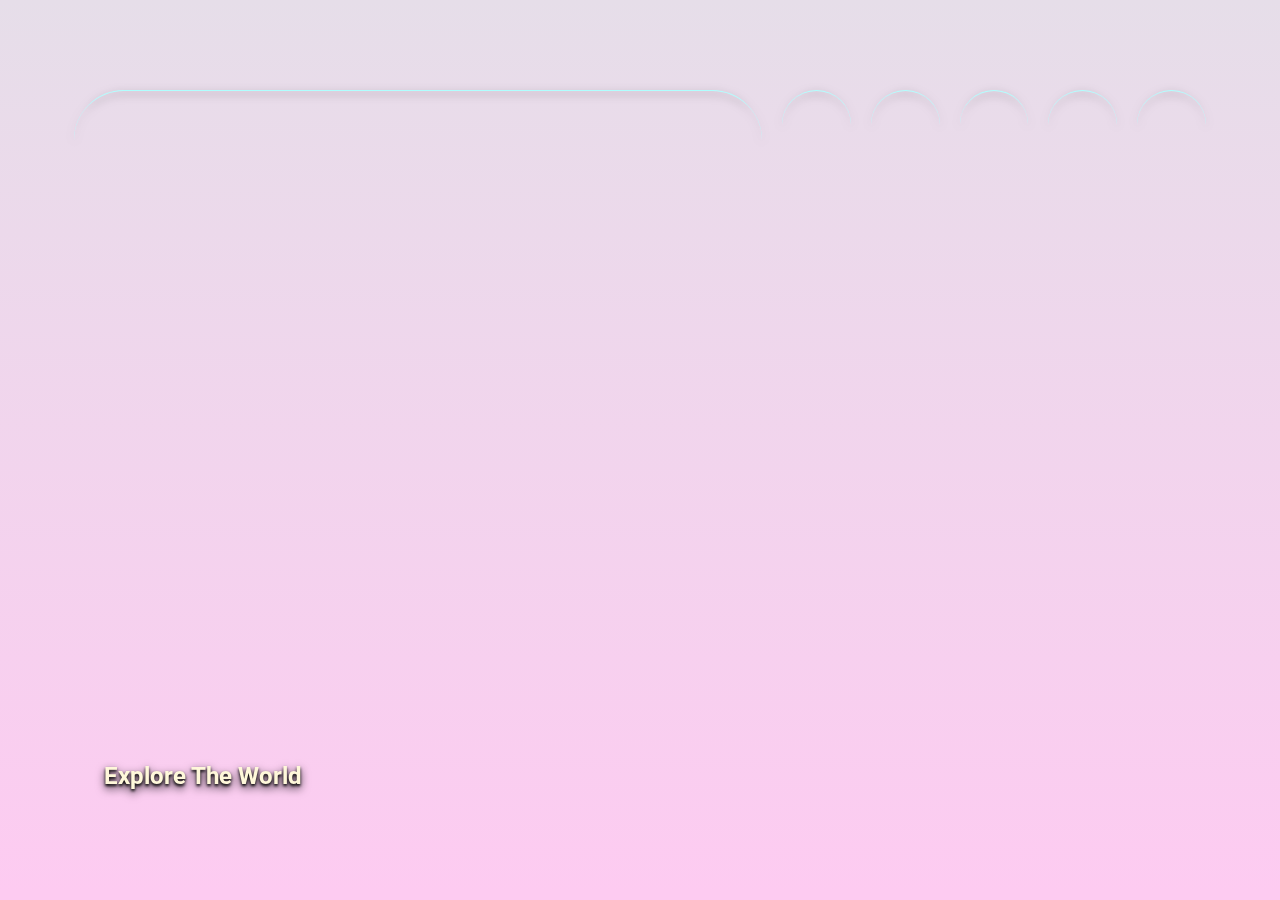
<file: Expanding Cards/index.html>
<!DOCTYPE html>
<html lang="en">
  <head>
    <meta charset="UTF-8" />
    <meta name="viewport" content="width=device-width, initial-scale=1.0" />
    <!-- <link
      rel="stylesheet"
      href="https://cdnjs.cloudflare.com/ajax/libs/font-awesome/5.15.2/css/all.min.css"
      integrity="sha512-HK5fgLBL+xu6dm/Ii3z4xhlSUyZgTT9tuc/hSrtw6uzJOvgRr2a9jyxxT1ely+B+xFAmJKVSTbpM/CuL7qxO8w=="
      crossorigin="anonymous"
    /> -->
    <link rel="stylesheet" href="style.css" />
    <title>Expanding Cards</title>
  </head>
  <body>
    <div class="container">
      <div
        class="panel active"
        style="
          background-image: url('https://images.unsplash.com/photo-1547844149-792ce502416a?ixlib=rb-1.2.1&ixid=MXwxMjA3fDB8MHxwaG90by1wYWdlfHx8fGVufDB8fHw%3D&auto=format&fit=crop&w=750&q=80');
        "
      >
        <h3>Explore The World</h3>
      </div>
      <div class="panel" style=" background-image:
      url('https://images.unsplash.com/photo-1547994770-e5d8509b114d?ixlib=rb-1.2.1&ixid=MXwxMjA3fDB8MHxwaG90by1wYWdlfHx8fGVufDB8fHw%3D&auto=format&fit=crop&w=750&q=80');
      " >
      <h3>From Icesheets</h3>
    </div>
    <div
      class="panel"
      style="
        background-image: url('https://images.unsplash.com/photo-1540039452455-b76ea34cf66a?ixlib=rb-1.2.1&ixid=MXwxMjA3fDB8MHxwaG90by1wYWdlfHx8fGVufDB8fHw%3D&auto=format&fit=crop&w=750&q=80');
      "
    >
  <h3>To Forests</h3></div>
    <div
      class="panel"
      style="
        background-image: url('https://images.unsplash.com/photo-1538477080496-24fefe5fe161?ixlib=rb-1.2.1&ixid=MXwxMjA3fDB8MHxwaG90by1wYWdlfHx8fGVufDB8fHw%3D&auto=format&fit=crop&w=750&q=80');
      "
    >
  <h3>To The Plains</h3></div>
    <div
      class="panel"
      style="
        background-image: url('https://images.unsplash.com/photo-1538347017248-a7b2eba5ae8d?ixlib=rb-1.2.1&ixid=MXwxMjA3fDB8MHxwaG90by1wYWdlfHx8fGVufDB8fHw%3D&auto=format&fit=crop&w=753&q=80');
      "
    >
  <h3>From The Mountains</h3></div>
    <div
      class="panel"
      style="
        background-image: url('https://images.unsplash.com/photo-1548003671-5361469aaebe?ixlib=rb-1.2.1&ixid=MXwxMjA3fDB8MHxwaG90by1wYWdlfHx8fGVufDB8fHw%3D&auto=format&fit=crop&w=769&q=80');
      "
    >
  <h3>To Downtown</h3></div>
    <script src="script.js"></script>
  </body>
</html>
</file>
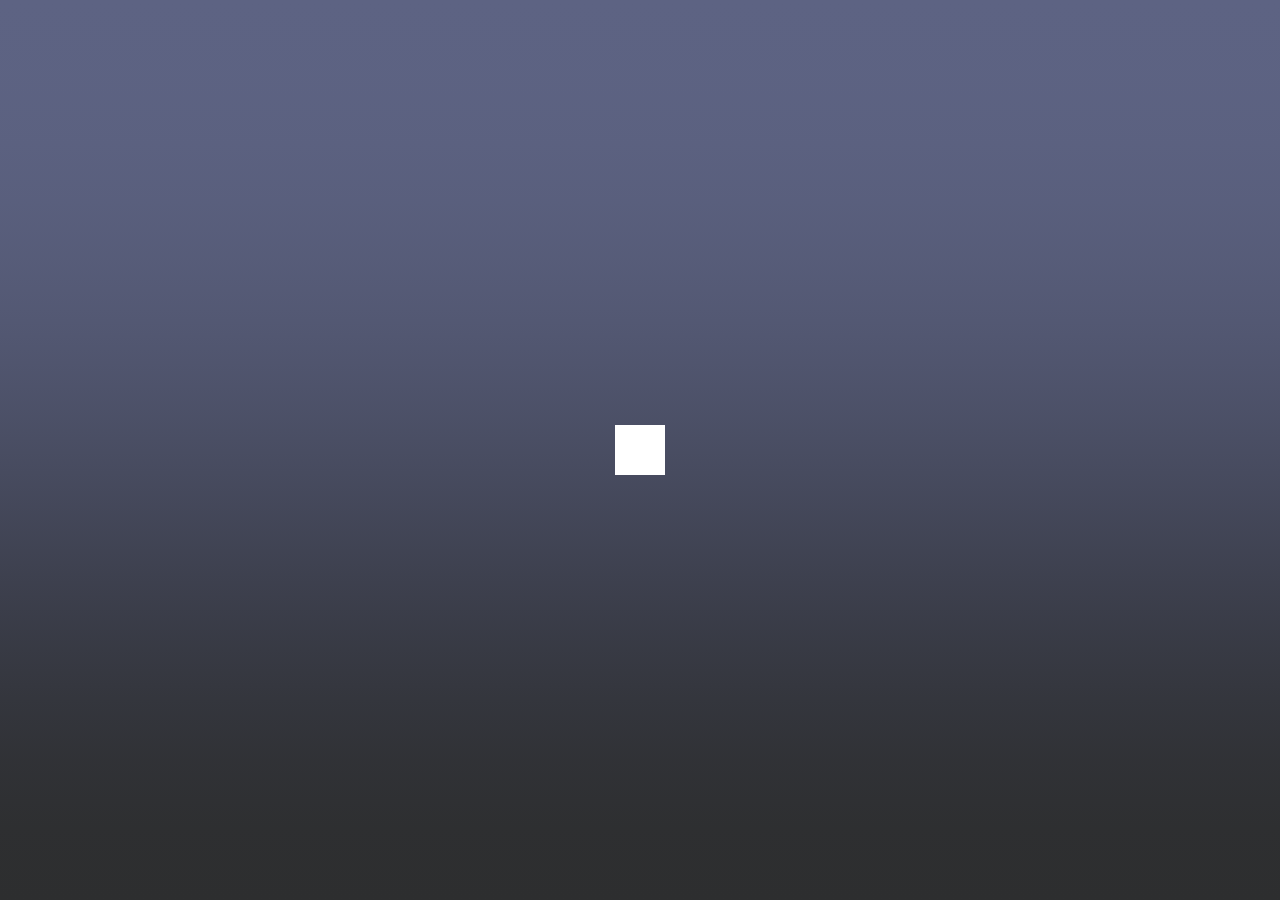
<file: Hidden Search Widget/index.html>
<!DOCTYPE html>
<html lang="en">
  <head>
    <meta charset="UTF-8" />
    <meta name="viewport" content="width=device-width, initial-scale=1.0" />
    <link
      rel="stylesheet"
      href="https://cdnjs.cloudflare.com/ajax/libs/font-awesome/5.15.2/css/all.min.css"
      integrity="sha512-HK5fgLBL+xu6dm/Ii3z4xhlSUyZgTT9tuc/hSrtw6uzJOvgRr2a9jyxxT1ely+B+xFAmJKVSTbpM/CuL7qxO8w=="
      crossorigin="anonymous"
    />
    <link rel="stylesheet" href="style.css" />
    <title>Hidden Search widget</title>
  </head>
  <body>
    <div class="search-container">
      <input type="text" class="input" placeholder="What is your inquiry?" />
      <button class="btn"><i class="fas fa-search"></i></button>
    </div>
    <script src="script.js"></script>
  </body>
</html>
</file>
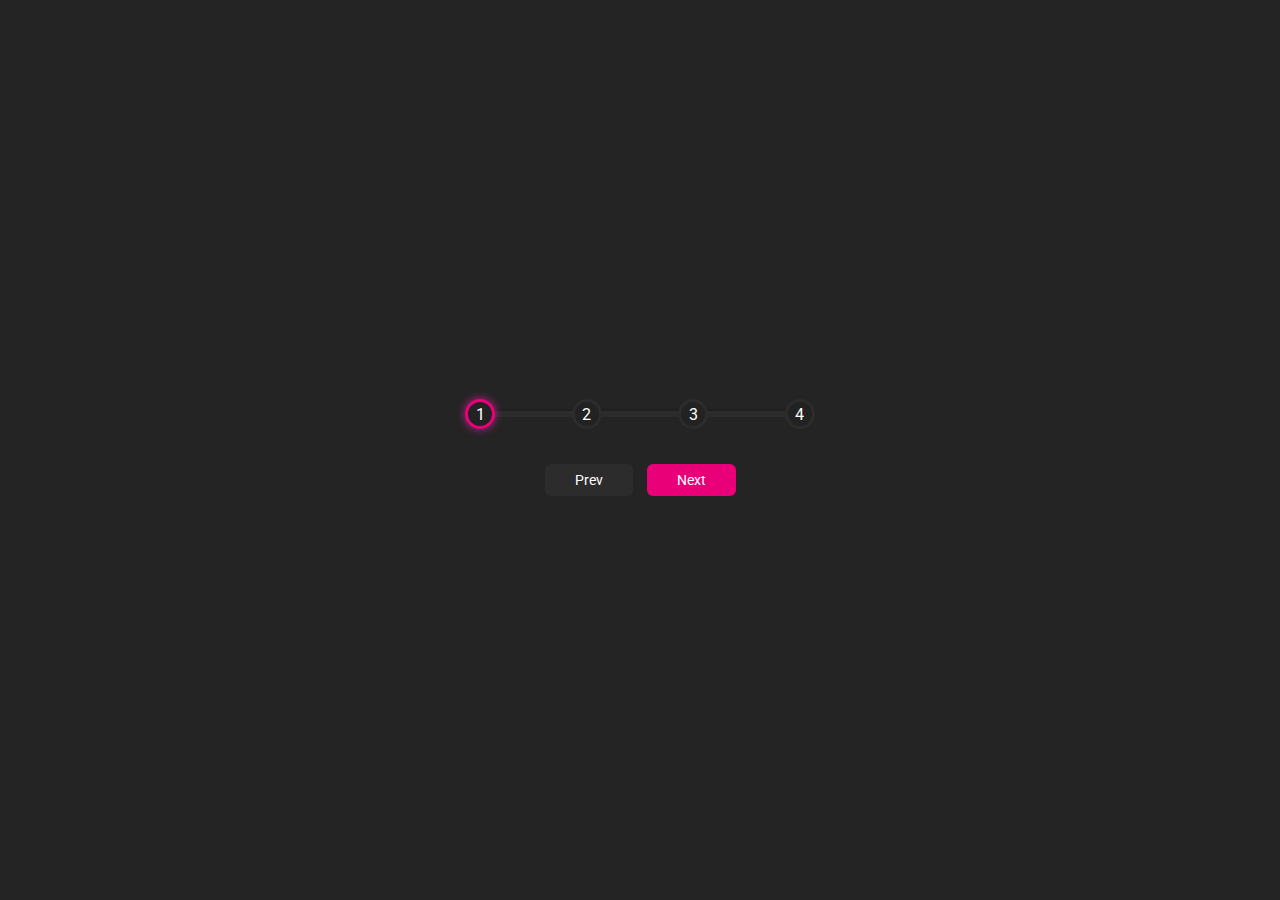
<file: Progress Steps/index.html>
<!DOCTYPE html>
<html lang="en">
  <head>
    <meta charset="UTF-8" />
    <meta name="viewport" content="width=device-width, initial-scale=1.0" />
    <!-- <link
      rel="stylesheet"
      href="https://cdnjs.cloudflare.com/ajax/libs/font-awesome/5.15.2/css/all.min.css"
      integrity="sha512-HK5fgLBL+xu6dm/Ii3z4xhlSUyZgTT9tuc/hSrtw6uzJOvgRr2a9jyxxT1ely+B+xFAmJKVSTbpM/CuL7qxO8w=="
      crossorigin="anonymous"
    /> -->
    <link rel="stylesheet" href="style.css" />
    <title>Progress Steps</title>
  </head>
  <body>
    <div class="container">
      <div class="progress-container">
        <div class="progress" id="progress"></div>
        <div class="circle active">1</div>
        <div class="circle">2</div>
        <div class="circle">3</div>
        <div class="circle">4</div>
      </div>
      <button class="btn" id="prev" disabled>Prev</button>
      <button class="btn" id="next">Next</button>
    </div>
    <script src="script.js"></script>
  </body>
</html>
</file>
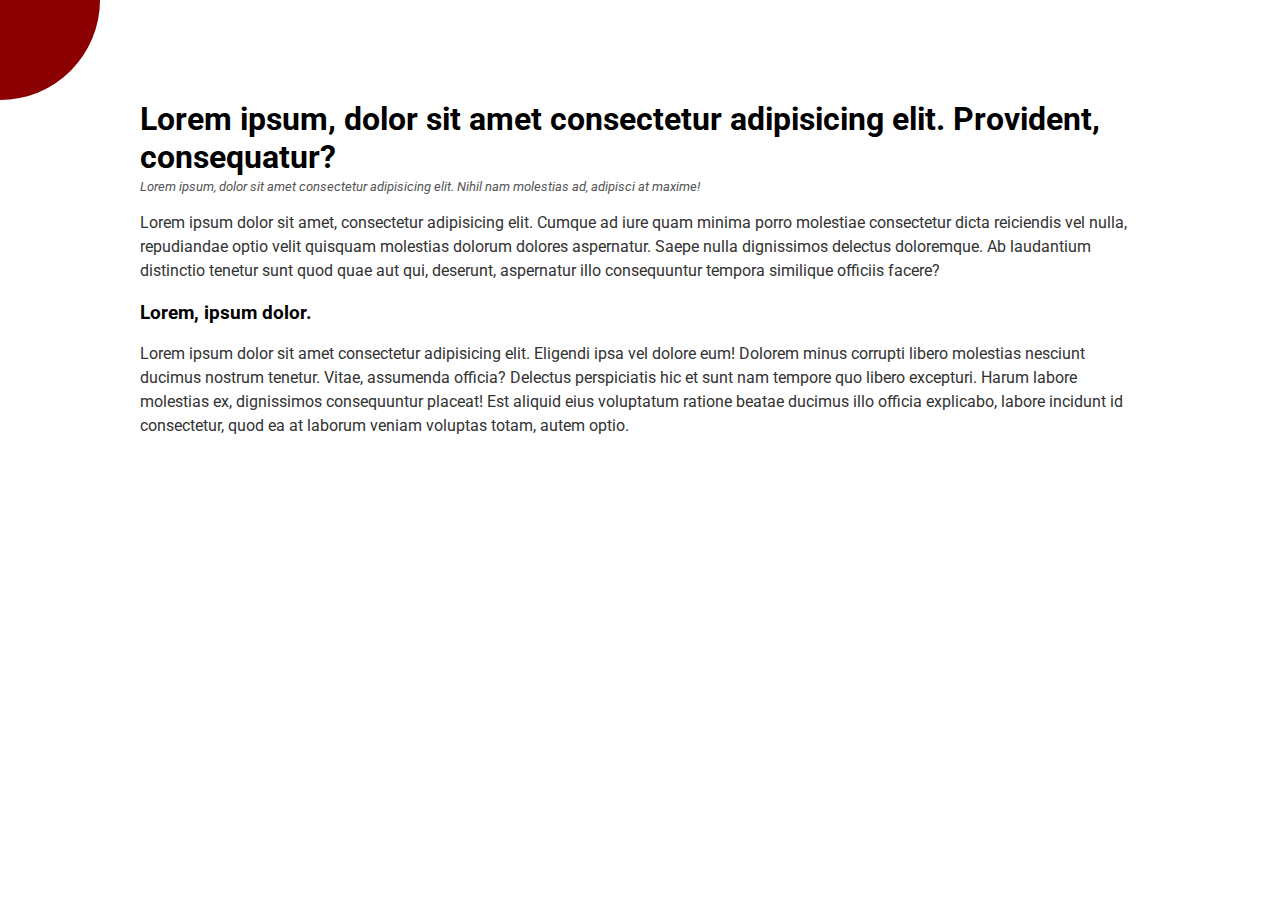
<file: Rotating Navigation/index.html>
<!DOCTYPE html>
<html lang="en">
  <head>
    <meta charset="UTF-8" />
    <meta name="viewport" content="width=device-width, initial-scale=1.0" />
    <link
      rel="stylesheet"
      href="https://cdnjs.cloudflare.com/ajax/libs/font-awesome/5.15.2/css/all.min.css"
      integrity="sha512-HK5fgLBL+xu6dm/Ii3z4xhlSUyZgTT9tuc/hSrtw6uzJOvgRr2a9jyxxT1ely+B+xFAmJKVSTbpM/CuL7qxO8w=="
      crossorigin="anonymous"
    />
    <link rel="stylesheet" href="style.css" />
    <title>Rotating Navigation</title>
  </head>
  <body>
    <div class="container">
      <div class="circle-container">
        <div class="circle">
          <button id="close"><i class="fas fa-times"></i></button>
          <button id="open"><i class="fas fa-bars"></i></button>
          </div>
        </div>
        <div class="content">
          <h1>
            Lorem ipsum, dolor sit amet consectetur adipisicing elit. Provident,
            consequatur?
          </h1>
          <small
            >Lorem ipsum, dolor sit amet consectetur adipisicing elit. Nihil nam
            molestias ad, adipisci at maxime!</small
          >
          <p>
            Lorem ipsum dolor sit amet, consectetur adipisicing elit. Cumque ad
            iure quam minima porro molestiae consectetur dicta reiciendis vel
            nulla, repudiandae optio velit quisquam molestias dolorum dolores
            aspernatur. Saepe nulla dignissimos delectus doloremque. Ab
            laudantium distinctio tenetur sunt quod quae aut qui, deserunt,
            aspernatur illo consequuntur tempora similique officiis facere?
          </p>
          <h3>Lorem, ipsum dolor.</h3>
          <p>
            Lorem ipsum dolor sit amet consectetur adipisicing elit. Eligendi
            ipsa vel dolore eum! Dolorem minus corrupti libero molestias
            nesciunt ducimus nostrum tenetur. Vitae, assumenda officia? Delectus
            perspiciatis hic et sunt nam tempore quo libero excepturi. Harum
            labore molestias ex, dignissimos consequuntur placeat! Est aliquid
            eius voluptatum ratione beatae ducimus illo officia explicabo,
            labore incidunt id consectetur, quod ea at laborum veniam voluptas
            totam, autem optio.
          </p>
        </div>
      </div>
    </div>
    <nav>
      <ul>
        <li><i class="fas fa-home"></i>Home</li>
        <li><i class="fas fa-user-alt"></i>About</li>
        <li><i class="fas fa-envelope"></i>Contact</li>
      </ul>
    </nav>
    <script src="script.js"></script>
  </body>
</html>
</file>
<file: Expanding Cards/style.css>
/* Font Import */
@import url('https://fonts.googleapis.com/css2?family=Roboto:wght@400;700&display=swap');

* {
  box-sizing: border-box;
}

body {
  font-family: 'Roboto', sans-serif;
  display: flex;
  align-items: center;
  justify-content: center;
  height: 100vh;
  overflow: hidden;
  margin: 0;
  background-image: linear-gradient(
    to top,
    #fdcbf1 0%,
    #fdcbf1 1%,
    #e6dee9 100%
  );
}

.container {
  display: flex;
  width: 90vw;
}

.panel {
  background-size: auto 100%;
  background-position: center;
  background-repeat: no-repeat;
  height: 80vh;
  border-radius: 50px;
  cursor: pointer;
  flex: 0.5;
  margin: 10px;
  position: relative;
  transition: flex 0.7s ease-in;
  filter: drop-shadow(0 0.2rem 0.25rem rgba(0, 0, 0, 0.6));
  border-top: solid 1.5px rgb(176, 255, 255, 50);
}

.panel h3 {
  font-size: 24px;
  color: rgb(255, 248, 218);
  filter: drop-shadow(0 0.15rem 0.1rem rgb(0, 0, 0));
  position: absolute;
  bottom: 20px;
  left: 30px;
  margin: 0;
  opacity: 0;
}

.panel.active {
  flex: 5;
}

.panel.active h3 {
  opacity: 1;
  transition: opacity 0.3s ease-in 0.4s;
}

@media (max-width: 480px) {
  .container {
    width: 100vh;
  }

  .panel:nth-of-type(5),
  .panel:nth-of-type(6) {
    display: none;
  }
}
</file>
<file: Hidden Search Widget/style.css>
/* Font Import */
@import url('https://fonts.googleapis.com/css2?family=Roboto:wght@400;700&display=swap');

* {
  box-sizing: border-box;
}

body {
  background-image: linear-gradient(
    to bottom,
    hsl(230.53, 16.96%, 43.92%) 0%,
    hsl(230.52, 16.93%, 43.69%) 8.1%,
    hsl(230.51, 16.83%, 43.03%) 15.5%,
    hsl(230.49, 16.67%, 41.99%) 22.5%,
    hsl(230.46, 16.44%, 40.61%) 29%,
    hsl(230.42, 16.12%, 38.92%) 35.3%,
    hsl(230.36, 15.7%, 36.97%) 41.2%,
    hsl(230.27, 15.13%, 34.79%) 47.1%,
    hsl(230.14, 14.39%, 32.41%) 52.9%,
    hsl(229.93, 13.41%, 29.89%) 58.8%,
    hsl(229.58, 12.1%, 27.29%) 64.7%,
    hsl(228.96, 10.37%, 24.7%) 71%,
    hsl(227.7, 8.16%, 22.24%) 77.5%,
    hsl(224.84, 5.59%, 20.12%) 84.5%,
    hsl(217.93, 3.22%, 18.61%) 91.9%,
    hsl(210, 2.17%, 18.04%) 100%
  );
  font-family: 'Roboto', sans-serif;
  display: flex;
  align-items: center;
  justify-content: center;
  height: 100vh;
  overflow: hidden;
  margin: 0;
}

.search-container {
  position: relative;
  height: 50px;
}

.search-container .input {
  color: black;
  border: 0;
  font-size: 18px;
  padding: 15px;
  height: 50px;
  width: 50px;
  transition: width 0.3s ease;
}

.btn {
  background-color: white;
  border: 0;
  cursor: pointer;
  font-size: 24px;
  position: absolute;
  top: 0;
  left: 0;
  height: 50px;
  width: 50px;
  transition: transform 0.3s ease;
}

.btn:focus,
.input:focus {
  outline: none;
}

.search-container.active .input {
  width: 300px;
}

.search-container.active .btn {
  transform: translateX(300px);
}
</file>
<file: Progress Steps/style.css>
/* Font Import */
@import url('https://fonts.googleapis.com/css2?family=Roboto:wght@400;700&display=swap');

:root {
  --line-border-fill: rgba(233, 0, 120, 1);
  --line-border-empty: rgb(44, 44, 44);
}

* {
  box-sizing: border-box;
}

body {
  background-color: rgb(36, 36, 36);
  font-family: 'Roboto', sans-serif;
  display: flex;
  align-items: center;
  justify-content: center;
  height: 100vh;
  overflow: hidden;
  margin: 0;
}

.container {
  text-align: center;
}

.progress-container {
  display: flex;
  justify-content: space-between;
  position: relative;
  margin-bottom: 30px;
  max-width: 100%;
  width: 350px;
}

.progress-container::before {
  content: '';
  background-color: var(--line-border-empty);
  filter: drop-shadow(0px -2px 1px rgb(31, 31, 31));
  position: absolute;
  top: 50%;
  left: 0;
  transform: translateY(-50%);
  height: 6px;
  width: 100%;
  z-index: -1;
}

.progress {
  background-color: var(--line-border-fill);
  position: absolute;
  top: 50%;
  left: 0;
  transform: translateY(-50%);
  height: 4px;
  width: 0%;
  z-index: -1;
  transition: 0.4s ease;
}

.circle {
  background-color: rgb(34, 34, 34);
  color: rgb(255, 255, 255);
  border-radius: 50%;
  height: 30px;
  width: 30px;
  display: flex;
  align-items: center;
  justify-content: center;
  border: 3px solid var(--line-border-empty);
  filter: drop-shadow(0px 0px px rgb(31, 31, 31));
  transition: 0.4s ease;
}

.circle.active {
  border-color: var(--line-border-fill);
  box-shadow: 0px 0px 10px rgba(255, 34, 189, 0.666);
}

.btn {
  background-color: var(--line-border-fill);
  color: white;
  border: 0;
  border-radius: 6px;
  cursor: pointer;
  font-family: inherit;
  padding: 8px 30px;
  margin: 5px;
  font-size: 14px;
}

.btn:active {
  transform: scale(0.98);
}

.btn:focus {
  outline: 0;
}

.btn:disabled {
  background-color: var(--line-border-empty);
  cursor: not-allowed;
}
</file>
<file: Rotating Navigation/style.css>
/* Font Import */
@import url('https://fonts.googleapis.com/css2?family=Roboto:wght@400;700&display=swap');

* {
  box-sizing: border-box;
}

body {
  font-family: 'Roboto', sans-serif;
  background-color: rgb(60, 60, 60);
  color: black;
  overflow-x: hidden;
  margin: 0;
}

.container {
  background-color: white;
  transform-origin: top left;
  transition: transform 0.5s linear;
  width: 100vw;
  min-height: 100vh;
  padding: 50px;
  box-shadow: 1px 5px 10px black;
}

.container.show-nav {
  transform: rotate(-20deg);
}

.circle-container {
  position: fixed;
  top: -100px;
  left: -100px;
}

.circle {
  background-color: darkred;
  height: 200px;
  width: 200px;
  border-radius: 50%;
  position: relative;
  transition: transform 0.5s linear;
}

.container.show-nav .circle {
  transform: rotate(-70deg);
}

.circle button {
  cursor: pointer;
  position: absolute;
  top: 50%;
  left: 50%;
  height: 100px;
  background: transparent;
  border: 0;
  font-size: 26px;
  color: white;
}

.circle button:focus {
  outline: none;
}

.circle button#open {
  left: 60%;
}

.circle button#close {
  top: 60%;
  transform: rotate(90deg);
  transform-origin: top left;
}

.container.show-nav + nav li {
  transform: translateX(0);
  transition-delay: 0.3s;
}

nav {
  position: fixed;
  bottom: 40px;
  left: 0;
  z-index: 100;
}

nav ul {
  list-style: none;
  padding-left: 30px;
}

nav ul li {
  text-transform: uppercase;
  color: white;
  margin: 40px 0;
  transform: translateX(-100%);
  transition: transform 0.4s ease-in;
}

nav ul li i {
  font-size: 20px;
  margin-right: 10px;
}

nav ul li + li {
  margin-left: 15px;
  transform: translateX(-150%);
}

nav ul li + li + li {
  margin-left: 30px;
  transform: translateX(-200%);
}

/* .content img {
  max-width: 100%;
} */

.content {
  max-width: 1000px;
  margin: 50px auto;
}

.content h1 {
  margin: 0;
}

.content small {
  color: #555;
  font-style: italic;
}

.content p {
  color: #333;
  line-height: 1.5;
}
</file>
